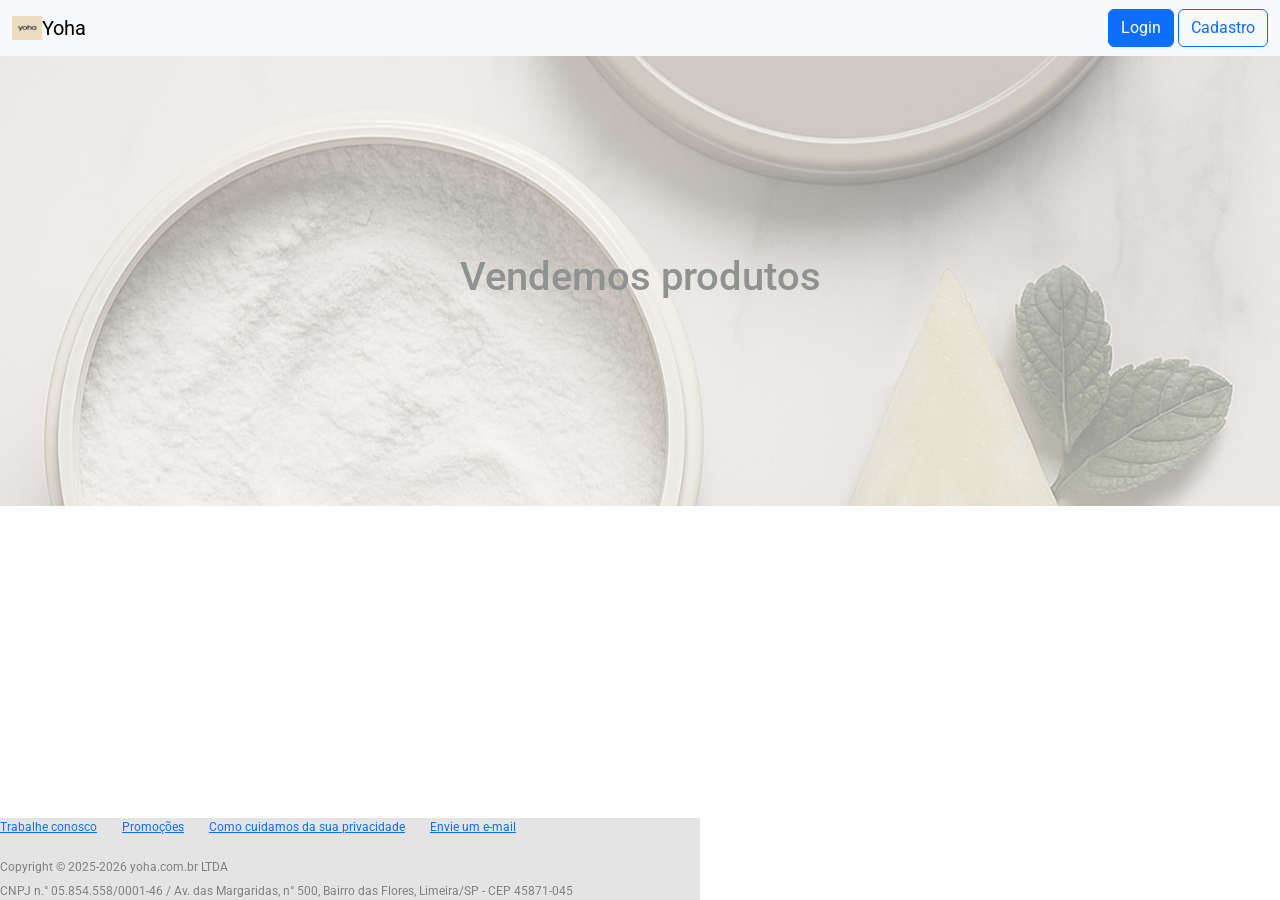
<file: index.html>
<!DOCTYPE html
<html lang="pt-br">
     <head>
        <meta charset="UTF-8">
        <meta  name="viewport"  content="width=device-width, initial-scale=1.0">
        <!--fonts-->
        <link rel="preconnect" href="https://fonts.googleapis.com">
        <link rel="preconnect" href="https://fonts.gstatic.com" crossorigin>
        <link href="https://fonts.googleapis.com/css2?family=Roboto:ital,wght@0,100..900;1,100..900&display=swap" rel="stylesheet">
        <!--css-->
        <link rel="stylesheet" href="./CSS/index.css">
        <link rel="stylesheet" href="./CSS/style.css">
        <!--Bootstrap 5.3.8-->
        <link href="https://cdn.jsdelivr.net/npm/bootstrap@5.3.8/dist/css/bootstrap.min.css" rel="stylesheet" integrity="sha384-sRIl4kxILFvY47J16cr9ZwB07vP4J8+LH7qKQnuqkuIAvNWLzeN8tE5YBujZqJLB" crossorigin="anonymous">
        <title>
            Yoha
        </title>
     </head>
     <!--Cor de fundo da página e fonte-->
     <body class="body roboto-400">
        <!--navegação 2.0-->
        <nav class="navbar bg-body-tertiary">
            <div class="container-fluid">
                <a class="navbar-brand" href="#">
                    <div class="d-flex align-items-center">
                        <img src="./assets/yoha-marca.webp" alt="Logo" width="30" height="24" class="d-inline-block align-text-top">
                        Yoha
                    </div>
                 </a>

                <div>
                 <a href="./pages/login.html" type="button" class="btn btn-primary">Login</a>
                 <a href="./pages/cadastro.html" type="button" class="btn btn-outline-primary">Cadastro</a>
                </div>
            </div>
        </nav>
    
        <!--navegação 1.0
        <header class="header-style">
            <div class="center">
                <img class=img-style src="../assets/Sem título.png">
                </img>
                <h1 class="h1-style">
                Yoha
                </h1> 
            </div>
            <div>
                <button onclick="document.location='login.html' "class="button1-style">
                     Login
                </button>
                <button onclick="document.location='cadastro.html' "class=button2-style>
                    Cadastro
                </button>
            </div>
            
        </header>-->

        <section>
            <h1>
                Vendemos produtos
            </h1>
        </section>
    
        <footer class="footer-style">
            <div style="display: flex";>
                <p class="pad-right">
                <a href="./pages/index">
                    Trabalhe conosco
                </a>
                 </p>
                <p class="pad-right">
                    <a href="./pages/index">
                        Promoções
                    </a>
                </p>
                <p class="pad-right">
                    <a href="./pages/index">
                        Como cuidamos da sua privacidade
                    </a>
                </p>
                <p class="pad-right">
                <a href="mailto:thyciane.schinor@gmail.com">
                    Envie um e-mail
                </a>
            </p>
            </div>
            <div class="footer-font2">
                Copyright © 2025-2026 yoha.com.br LTDA
            </div>
            <div class="footer-font2">
                CNPJ n.° 05.854.558/0001-46 / Av. das Margaridas, n° 500, Bairro das Flores, Limeira/SP - CEP 45871-045
            </div>
            
        </footer>
        <!--JS bootstrap-->
        <script src="https://cdn.jsdelivr.net/npm/bootstrap@5.3.8/dist/js/bootstrap.bundle.min.js" integrity="sha384-FKyoEForCGlyvwx9Hj09JcYn3nv7wiPVlz7YYwJrWVcXK/BmnVDxM+D2scQbITxI" crossorigin="anonymous"></script>
     </body>
</html>
<style>

</style>
</file>
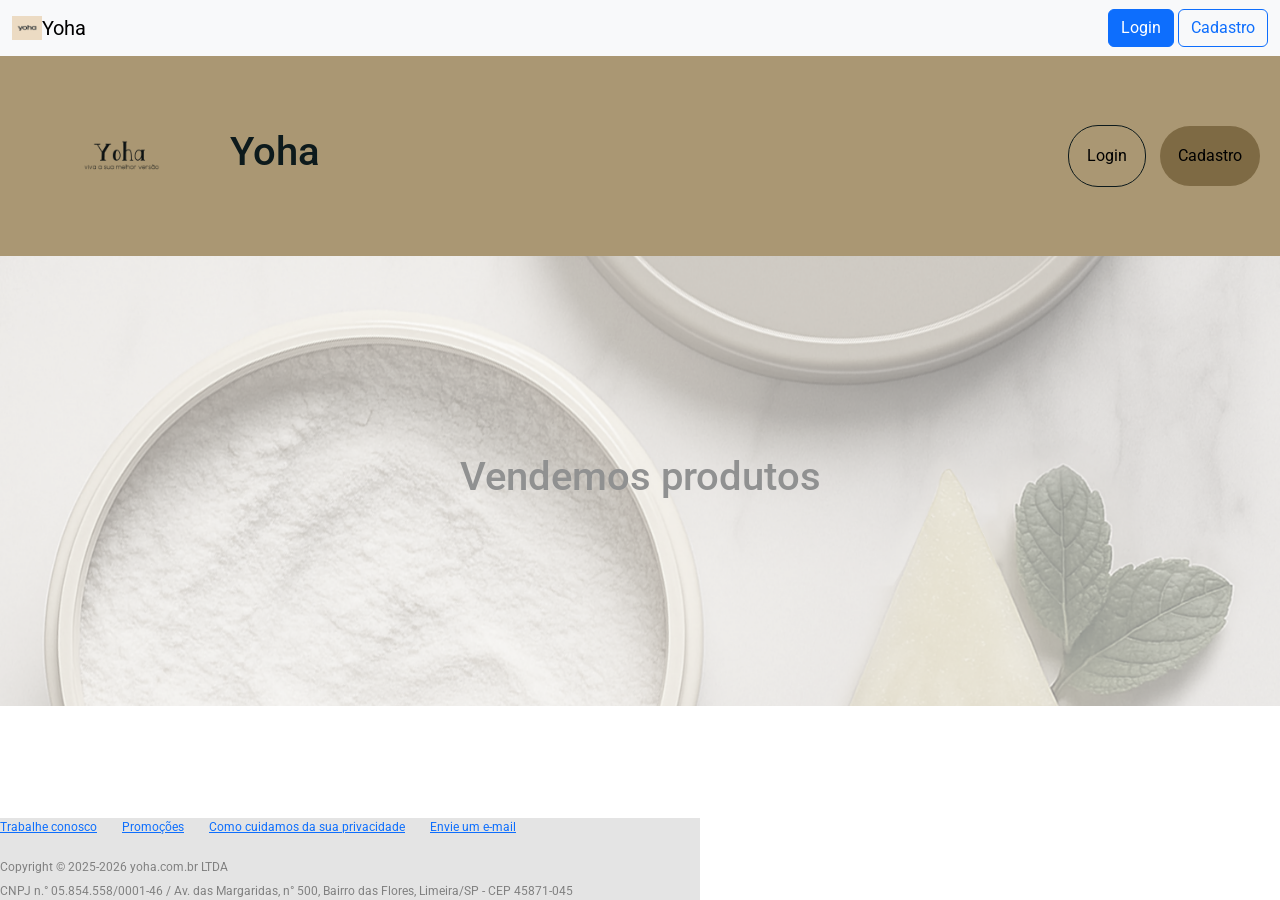
<file: pages/index.html>
<!DOCTYPE html
<html lang="pt-br">
     <head>
        <meta charset="UTF-8">
        <meta  name="viewport"  content="width=device-width, initial-scale=1.0">
        <!--fonts-->
        <link rel="preconnect" href="https://fonts.googleapis.com">
        <link rel="preconnect" href="https://fonts.gstatic.com" crossorigin>
        <link href="https://fonts.googleapis.com/css2?family=Roboto:ital,wght@0,100..900;1,100..900&display=swap" rel="stylesheet">
        <!--css-->
        <link rel="stylesheet" href="../CSS/index.css">
        <link rel="stylesheet" href="../CSS/style.css">
        <!--Bootstrap 5.3.8-->
        <link href="https://cdn.jsdelivr.net/npm/bootstrap@5.3.8/dist/css/bootstrap.min.css" rel="stylesheet" integrity="sha384-sRIl4kxILFvY47J16cr9ZwB07vP4J8+LH7qKQnuqkuIAvNWLzeN8tE5YBujZqJLB" crossorigin="anonymous">
        <title>
            Yoha
        </title>
     </head>
     <!--Cor de fundo da página e fonte-->
     <body class="body roboto-400">
        <!--navegação 2.0-->
        <nav class="navbar bg-body-tertiary">
            <div class="container-fluid">
                <a class="navbar-brand" href="#">
                    <div class="d-flex align-items-center">
                        <img src="../assets/yoha-marca.webp" alt="Logo" width="30" height="24" class="d-inline-block align-text-top">
                        Yoha
                    </div>
                 </a>

                <div>
                 <a href="../pages/login.html" type="button" class="btn btn-primary">Login</a>
                 <a href="../pages/cadastro.html" type="button" class="btn btn-outline-primary">Cadastro</a>
                </div>
            </div>
        </nav>
    
        <!--navegação 1.0-->
        <header class="header-style">
            <div class="center">
                <img class=img-style src="../assets/Sem título.png">
                </img>
                <h1 class="h1-style">
                Yoha
                </h1> 
            </div>
            <div>
                <button onclick="document.location='login.html' "class="button1-style">
                     Login
                </button>
                <button onclick="document.location='cadastro.html' "class=button2-style>
                    Cadastro
                </button>
            </div>
            
        </header>

        <section>
            <h1>
                Vendemos produtos
            </h1>
        </section>
    
        <footer class="footer-style">
            <div style="display: flex";>
                <p class="pad-right">
                <a href="../pages/index">
                    Trabalhe conosco
                </a>
                 </p>
                <p class="pad-right">
                    <a href="../pages/index">
                        Promoções
                    </a>
                </p>
                <p class="pad-right">
                    <a href="../pages/index">
                        Como cuidamos da sua privacidade
                    </a>
                </p>
                <p class="pad-right">
                <a href="mailto:thyciane.schinor@gmail.com">
                    Envie um e-mail
                </a>
            </p>
            </div>
            <div class="footer-font2">
                Copyright © 2025-2026 yoha.com.br LTDA
            </div>
            <div class="footer-font2">
                CNPJ n.° 05.854.558/0001-46 / Av. das Margaridas, n° 500, Bairro das Flores, Limeira/SP - CEP 45871-045
            </div>
            
        </footer>
        <!--JS bootstrap-->
        <script src="https://cdn.jsdelivr.net/npm/bootstrap@5.3.8/dist/js/bootstrap.bundle.min.js" integrity="sha384-FKyoEForCGlyvwx9Hj09JcYn3nv7wiPVlz7YYwJrWVcXK/BmnVDxM+D2scQbITxI" crossorigin="anonymous"></script>
     </body>
</html>
<style>

</style>
</file>
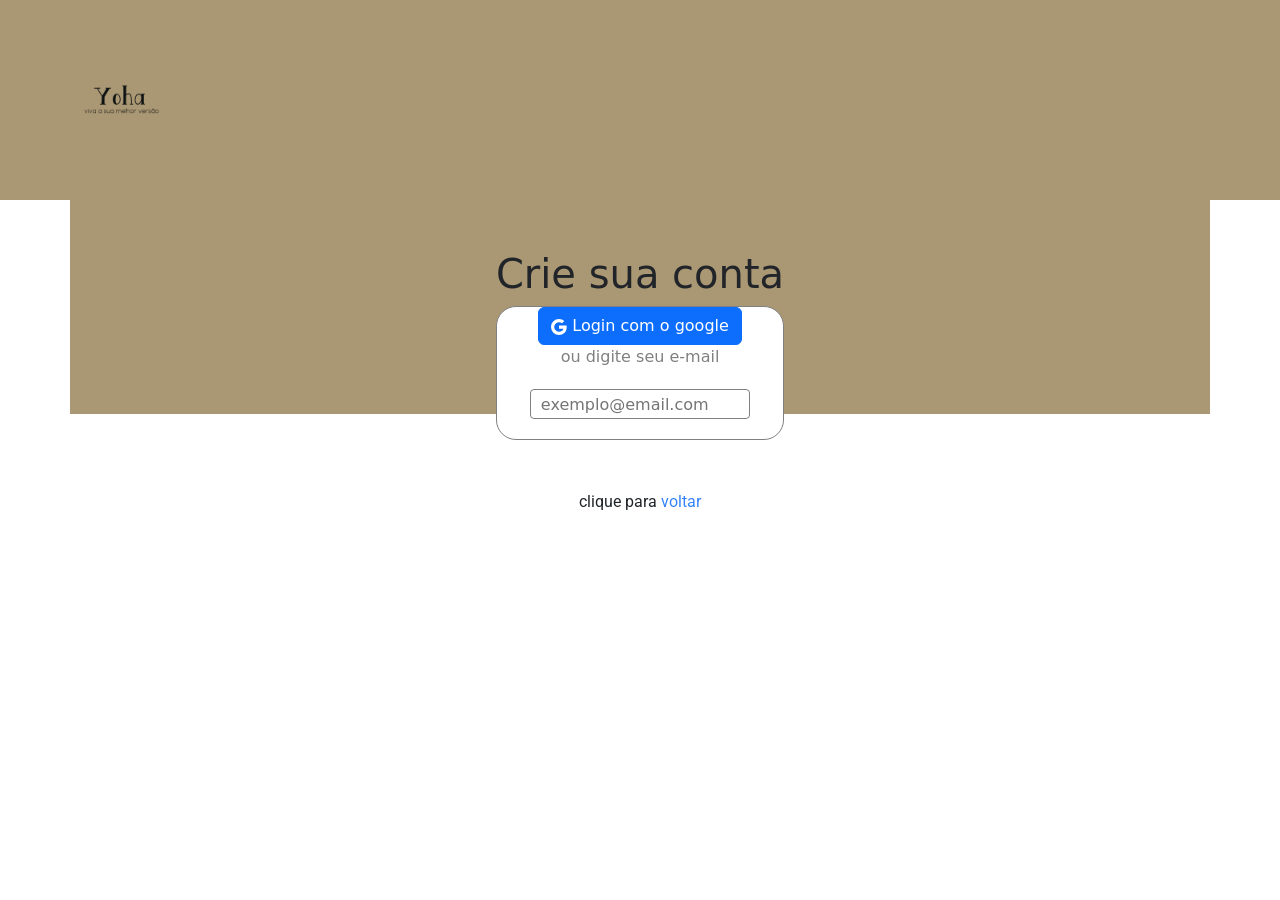
<file: pages/cadastro.html>
<!DOCTYPE html>
<html lang="pt-br">
    <head>
        <meta charset="UTF-8">
        <meta name="viewport"  content="width=device-width, initial-scale=1.0">
        <link rel="preconnect" href="https://fonts.googleapis.com">
        <link rel="preconnect" href="https://fonts.gstatic.com" crossorigin>
        <link href="https://fonts.googleapis.com/css2?family=Roboto:ital,wght@0,100..900;1,100..900&display=swap" rel="stylesheet">
        <link rel="stylesheet" href="../CSS/cadastro.css">
        <link rel="stylesheet" href="../CSS/style.css">
        <!--bootstrap-->
        <link href="https://cdn.jsdelivr.net/npm/bootstrap@5.3.8/dist/css/bootstrap.min.css" rel="stylesheet" integrity="sha384-sRIl4kxILFvY47J16cr9ZwB07vP4J8+LH7qKQnuqkuIAvNWLzeN8tE5YBujZqJLB" crossorigin="anonymous">

        <title>
            Cadastro
        </title>
    </head>
    <body>
        <header class="header-style">
            <div class= "center">
                <a href="./index.html">
                    <img class=img-style src="../assets/Sem título.png">
                    </img> 
                </a>
            </div>    
        </header>
        <div class="container bg-page">
            <div class="top">
    <!--Texto criar conta-->
                <div class="criar-conta">
                    <h1>
                        Crie sua conta
                    </h1>
                </div>
    <!--Formulário-->
                <div class="borda container bg-panel">
                    
                    <!--
                    <button class="bt-google">
                        <div class="center">
                            <div class="tam-icon">
                            <svg version="1.1" width="20px" xmlns="http://www.w3.org/2000/svg" viewBox="0 0 48 48" class="LgbsSe-Bz112c"><g><path fill="#EA4335" d="M24 9.5c3.54 0 6.71 1.22 9.21 3.6l6.85-6.85C35.9 2.38 30.47 0 24 0 14.62 0 6.51 5.38 2.56 13.22l7.98 6.19C12.43 13.72 17.74 9.5 24 9.5z"></path><path fill="#4285F4" d="M46.98 24.55c0-1.57-.15-3.09-.38-4.55H24v9.02h12.94c-.58 2.96-2.26 5.48-4.78 7.18l7.73 6c4.51-4.18 7.09-10.36 7.09-17.65z"></path><path fill="#FBBC05" d="M10.53 28.59c-.48-1.45-.76-2.99-.76-4.59s.27-3.14.76-4.59l-7.98-6.19C.92 16.46 0 20.12 0 24c0 3.88.92 7.54 2.56 10.78l7.97-6.19z"></path><path fill="#34A853" d="M24 48c6.48 0 11.93-2.13 15.89-5.81l-7.73-6c-2.15 1.45-4.92 2.3-8.16 2.3-6.26 0-11.57-4.22-13.47-9.91l-7.98 6.19C6.51 42.62 14.62 48 24 48z"></path><path fill="none" d="M0 0h48v48H0z"></path></g></svg>
                        </div>
                        <div class="tam-text text-center">
                            Continuar com o google
                        </div>
                        </div>
                        
                    </button>-->

                    <button class="btn btn-primary" type="button">
                            <svg xmlns="http://www.w3.org/2000/svg" width="16" height="16" fill="currentColor" class="bi bi-google" viewBox="0 0 16 16">
                                <path d="M15.545 6.558a9.4 9.4 0 0 1 .139 1.626c0 2.434-.87 4.492-2.384 5.885h.002C11.978 15.292 10.158 16 8 16A8 8 0 1 1 8 0a7.7 7.7 0 0 1 5.352 2.082l-2.284 2.284A4.35 4.35 0 0 0 8 3.166c-2.087 0-3.86 1.408-4.492 3.304a4.8 4.8 0 0 0 0 3.063h.003c.635 1.893 2.405 3.301 4.492 3.301 1.078 0 2.004-.276 2.722-.764h-.003a3.7 3.7 0 0 0 1.599-2.431H8v-3.08z"/>
                            </svg>
                            Login com o google
                        </button>

                    
                    
                    <div class="text-center digite-email">
                        ou digite seu e-mail
                    </div>
                <input class="input-email" placeholder="exemplo@email.com">
                </input>
                </div>
                <!--bt-voltar--> 
                <div class="roboto-400 text-center top">
                    clique para
                    <a href="./index.html" class="style-voltar">
                        voltar
                    </a>
                </div>
            </div>
        </div>
        <script src="https://cdn.jsdelivr.net/npm/bootstrap@5.3.8/dist/js/bootstrap.bundle.min.js" integrity="sha384-FKyoEForCGlyvwx9Hj09JcYn3nv7wiPVlz7YYwJrWVcXK/BmnVDxM+D2scQbITxI" crossorigin="anonymous"></script>
    </body>
</html>
<style>
    
   
</style>
</file>
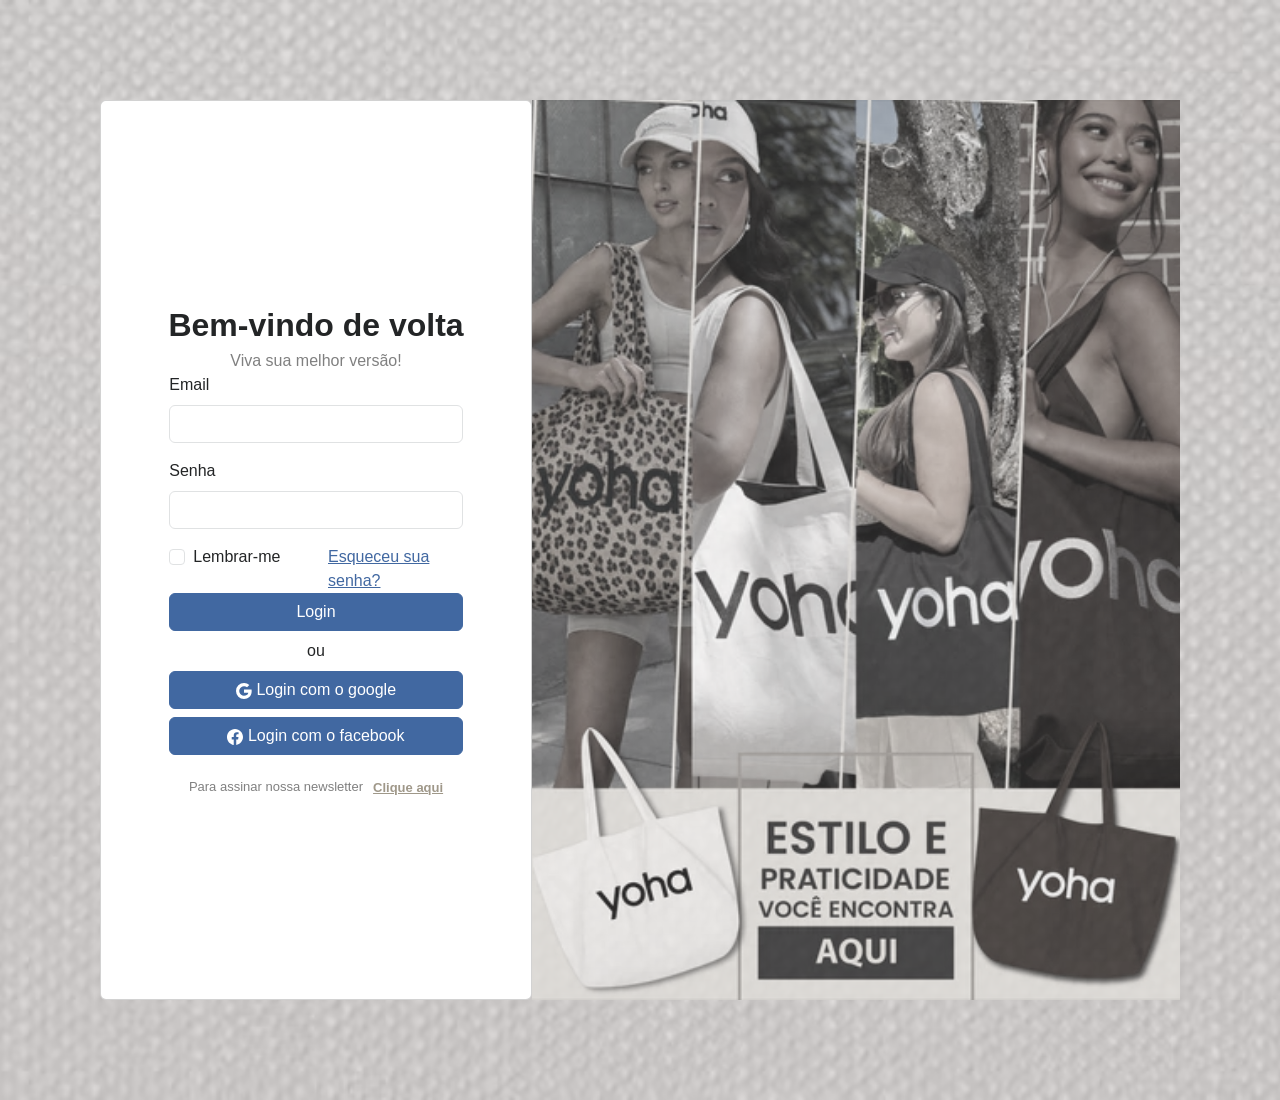
<file: pages/login.html>
<!DOCTYPE html>
<html lang="pt-br">
    <head>
        <meta charset="UTF-8">
        <meta  name="viewport"  content="width=device-width, initial-scale=1.0">
        <link rel="stylesheet" href="../CSS/login.css">
        <link rel="stylesheet" href="../CSS/style.css">
        <link href="https://cdn.jsdelivr.net/npm/bootstrap@5.3.8/dist/css/bootstrap.min.css" rel="stylesheet" integrity="sha384-sRIl4kxILFvY47J16cr9ZwB07vP4J8+LH7qKQnuqkuIAvNWLzeN8tE5YBujZqJLB" crossorigin="anonymous">

        <title>
            Login
        </title>
    </head>
    <body class="roboto-400">
        <div class="borda-login">
            <div class="container-login">
            <div class="left card">
                <div class="font-welcome">
                    Bem-vindo de volta
                </div>
                <div class="font-sub-welcome">
                    Viva sua melhor versão!
                </div>
                <!--formulario 2.0-->
                <form>
                    <div class="mb-3">
                        <label for="exampleInputEmail1" class="form-label">Email</label>
                        <input type="email" class="form-control" id="exampleInputEmail1" aria-describedby="emailHelp">
                    </div>

                    <div class="mb-3">
                        <label for="exampleInputPassword1" class="form-label">Senha</label>
                        <input type="password" class="form-control" id="exampleInputPassword1">
                    </div>

                    <div class="row">
                        <div class="col">
                            <div class="mb-3 form-check">
                                <input type="checkbox" class="form-check-input" id="exampleCheck1">
                                <label class="form-check-label" for="exampleCheck1">Lembrar-me</label>
                            </div>
                        </div>
                        <div class="col">
                            <div>
                                <a class="link-opacity-100" href="#">Esqueceu sua senha?</a>
                            </div>
                        </div>
                    </div>
                    <!--bt login 2.0-->
                    <div class="d-grid gap-2">
                        <button class="btn btn-primary" type="button">Login</button>
                        <div class="text-center">
                            ou
                        </div>

                        <button class="btn btn-primary" type="button">
                            <svg xmlns="http://www.w3.org/2000/svg" width="16" height="16" fill="currentColor" class="bi bi-google" viewBox="0 0 16 16">
                                <path d="M15.545 6.558a9.4 9.4 0 0 1 .139 1.626c0 2.434-.87 4.492-2.384 5.885h.002C11.978 15.292 10.158 16 8 16A8 8 0 1 1 8 0a7.7 7.7 0 0 1 5.352 2.082l-2.284 2.284A4.35 4.35 0 0 0 8 3.166c-2.087 0-3.86 1.408-4.492 3.304a4.8 4.8 0 0 0 0 3.063h.003c.635 1.893 2.405 3.301 4.492 3.301 1.078 0 2.004-.276 2.722-.764h-.003a3.7 3.7 0 0 0 1.599-2.431H8v-3.08z"/>
                            </svg>
                            Login com o google
                        </button>

                        <button class="btn btn-primary" type="button">
                            <svg xmlns="http://www.w3.org/2000/svg" width="16" height="16" fill="currentColor" class="bi bi-facebook" viewBox="0 0 16 16">
                                <path d="M16 8.049c0-4.446-3.582-8.05-8-8.05C3.58 0-.002 3.603-.002 8.05c0 4.017 2.926 7.347 6.75 7.951v-5.625h-2.03V8.05H6.75V6.275c0-2.017 1.195-3.131 3.022-3.131.876 0 1.791.157 1.791.157v1.98h-1.009c-.993 0-1.303.621-1.303 1.258v1.51h2.218l-.354 2.326H9.25V16c3.824-.604 6.75-3.934 6.75-7.951"/>
                            </svg>
                            Login com o facebook
                        </button>
                    </div>

                    <!--bt login 1.0
                    <button type="submit" class="btn btn-primary">Login</button>-->

                    </form>
                <div>
                    <!--formulario 1.0
                    <div>
                        
                        <input placeholder="exemplo@email.com"; class="input-email-login">
                        <input placeholder="senha"; class="input-senha-login">

                        <div style="display: flex; 
                                    padding-top: 20px;
                                    justify-content: space-between;" class="center">

                            <div class="center">
                                <input type="checkbox">
                                <div class="caption">
                                    Lembrar-me
                                </div>
                            </div>

                            <div>
                                <a class="caption" style="color: #aa9773; font-weight: bold;" href="../pages/index.html">
                                    Esqueceu sua senha?
                                </a>
                            </div>
                        </div>

                        <button class="bt-1" style="margin-top: 20px;">
                            Login
                        </button>

                    </div>-->
                    <!--bt google 1.0
                        <button class="bt-google">
                            <div class="center">
                                <div class="tam-icon">
                                <svg version="1.1" width="20px" xmlns="http://www.w3.org/2000/svg" viewBox="0 0 48 48" class="LgbsSe-Bz112c"><g><path fill="#EA4335" d="M24 9.5c3.54 0 6.71 1.22 9.21 3.6l6.85-6.85C35.9 2.38 30.47 0 24 0 14.62 0 6.51 5.38 2.56 13.22l7.98 6.19C12.43 13.72 17.74 9.5 24 9.5z"></path><path fill="#4285F4" d="M46.98 24.55c0-1.57-.15-3.09-.38-4.55H24v9.02h12.94c-.58 2.96-2.26 5.48-4.78 7.18l7.73 6c4.51-4.18 7.09-10.36 7.09-17.65z"></path><path fill="#FBBC05" d="M10.53 28.59c-.48-1.45-.76-2.99-.76-4.59s.27-3.14.76-4.59l-7.98-6.19C.92 16.46 0 20.12 0 24c0 3.88.92 7.54 2.56 10.78l7.97-6.19z"></path><path fill="#34A853" d="M24 48c6.48 0 11.93-2.13 15.89-5.81l-7.73-6c-2.15 1.45-4.92 2.3-8.16 2.3-6.26 0-11.57-4.22-13.47-9.91l-7.98 6.19C6.51 42.62 14.62 48 24 48z"></path><path fill="none" d="M0 0h48v48H0z"></path></g></svg>
                            </div>
                            <div class="tam-text text-center">
                                Login com o google
                            </div>
                            </div>
                            
                        </button>-->
                    <!--bt facebook 1.0
                    <button class="bt-google">
                        <div class="center">
                            <div class="tam-icon">
                                <svg xmlns="http://www.w3.org/2000/svg" xmlns:xlink="http://www.w3.org/1999/xlink" width="20px" height="20px" viewBox="0 0 48 48" version="1.1">
    
                                <title>Facebook-color</title>
                                <desc>Created with Sketch.</desc>
                                <g id="Icons" stroke="none" stroke-width="1" fill="none" fill-rule="evenodd">
                                <g id="Color-" transform="translate(-200.000000, -160.000000)" fill="#4460A0">
                                <path d="M225.638355,208 L202.649232,208 C201.185673,208 200,206.813592 200,205.350603 L200,162.649211 C200,161.18585 201.185859,160 202.649232,160 L245.350955,160 C246.813955,160 248,161.18585 248,162.649211 L248,205.350603 C248,206.813778 246.813769,208 245.350955,208 L233.119305,208 L233.119305,189.411755 L239.358521,189.411755 L240.292755,182.167586 L233.119305,182.167586 L233.119305,177.542641 C233.119305,175.445287 233.701712,174.01601 236.70929,174.01601 L240.545311,174.014333 L240.545311,167.535091 C239.881886,167.446808 237.604784,167.24957 234.955552,167.24957 C229.424834,167.24957 225.638355,170.625526 225.638355,176.825209 L225.638355,182.167586 L219.383122,182.167586 L219.383122,189.411755 L225.638355,189.411755 L225.638355,208 L225.638355,208 Z" id="Facebook">

                                </g>
                                </g>
                                </svg>
                            </div>

                            <div class="tam-text text-center">
                                Login com o facebook
                            </div>
                        </div>   
                    </button>-->
                </div>

                <!--newsletter-->
                    <div style="display: flex; 
                                padding-top: 20px;" class="center">
                        <!--texto newsletter-->
                        <div class="center">
                        <div class="caption">
                            Para assinar nossa newsletter
                        </div>
                    </div>
                    <!--clique aqui-->
                    <div>
                        <a class="caption" style="color: #aa9773; font-weight: bold; padding-left: 10px;" href="../pages/index.html">
                            Clique aqui
                        </a>
                    </div>
                    </div>
            </div>
            <div class="right">
                
            </div>
        </div>
        </div>
        <script src="https://cdn.jsdelivr.net/npm/bootstrap@5.3.8/dist/js/bootstrap.bundle.min.js" integrity="sha384-FKyoEForCGlyvwx9Hj09JcYn3nv7wiPVlz7YYwJrWVcXK/BmnVDxM+D2scQbITxI" crossorigin="anonymous"></script>
    </body>
</html>
</file>
<file: CSS/index.css>
footer{
        position: absolute;
        bottom: 0
    }

    body{
       background: #aa9773;
        color: #0d1a1c 
    }

    .img-style{
        width: 200px;
        height: 200px;
    }

    section {
        /*tamanho vertical*/
        height: 450px;
        /*atributos da imagem*/
        background-image: url('../assets/3-YOHACOLAGENOHIDROLISADOGOURMETABACAXICHORTELAempo240g.webp');
        background-size: cover;
        background-position:center;
        background-repeat: no-repeat;

        /*filtro*/
       filter: grayscale(80%);
       opacity: 50%;
        /*alinhamento*/
        align-items: center;
        justify-content: center;
        display: flex;

    }

    .footer-style{
        background: #e4e4e4;
        color: #0d1a1c;
        width: 700px;
        font-size: 12px;
    }

    .footer-font2{
        color: gray;
        padding-top: 6px;
    }

    .pad-right{
        padding-right: 25px;
    }
</file>
<file: CSS/style.css>
.header-style{
            padding-left: 20px;
            padding-right: 20px;
            background-color:#aa9773;
            display: flex; 
            justify-content: space-between;
            align-items: center;
        }

    .roboto-400 {
        font-family: "Roboto", sans-serif;
        font-optical-sizing: auto;
        font-weight: 400;
        font-style: normal;
        font-variation-settings:
            "wdth" 100;
        }

    .container{
        display: flex;
        justify-content: center;
        flex-direction: column;
        align-items: center;
    }    

    .center{
        display: flex;
        align-items: center;
    }
    /*classes de botões*/
    .button1-style{
        background: #aa9773;
        border: 1px solid #0d1a1c;
        margin-right: 10px;
        padding: 18px;
        border-radius: 30px;
    }

    .button2-style{
        background: #7e6a44;
        padding: 18px;
        border-radius: 30px;
        border: none;
    }

    a{
        text-decoration: none;
        color: #1b1b1b;
    }

    .h1-style{
        padding-left: 10px ;
        color: #0d1a1c;
    }

    .style-voltar{
        text-decoration: none;
        color: #3483FA;
    }
     /*classes de alinhamento*/
    .text-center{
        position: relative;
        text-align: center;
    }

    .bg-panel{
        background: white;
    }

    .caption{
        font-size: 13px;
        color: gray;
    }

    .bt-1{
        border: 1px solid gray;
        padding: 10px;
        border-radius: 4px;
        background: #aa9773;
        width: 100%;
    }

    .bt-google{
        border: 1px solid gray;
        padding: 10px;
        border-radius: 4px;
        background: white;
        margin: 20px;
        width: 89%;
    }
</file>
<file: CSS/cadastro.css>
.img-style{
        width: 200px;
        height: 200px;
    }

    .tam-ícone{
        width: 1;
    }

    .tam-text{
        width: 90%;
    }

    .top{
        top: 50px;
        position: relative;
    }

    .bg-page{
        background: rgb(170, 151, 115);
    }

    .digite-email{
        color: gray;
    }

    .input-email{
        border: 1px solid gray;
        padding: 10px;
        border-radius: 4px;
        background: white;
        margin: 20px;
        width: 84%; 
        height: 30px ;
    }
    
   .borda{
    width: 400px;
    border: 1px solid gray;
    border-radius: 20px;
   }
        
    .criar-conta {
        display: flex;
        justify-content: center;
    }
</file>
<file: CSS/login.css>
.container-login{
    display: flex;
    height: 100vh;
}

.left{
    width: 40%;
    background: white;
    display: flex;
    align-items: center;
    justify-content: center;
    font-size: 16px;
    display: grid;
}

.right{
    width: 60%;
    background: black;
    color:  white;
    display: flex;
    align-items: center;
    justify-content: center;
    font-size: 16px;

    /**atributos da imagem**/
    background-image: url(../assets/login.webp);
    background-size: cover;
    background-position: center;

    /**filtro**/
    filter: grayscale(60%);
    opacity: 80%;
}

.font-welcome{
    font-size: 32px;
    font-weight: bold;
}

.font-sub-welcome{
    font-size: 16px;
    color: gray;
}

.borda-login{
    /**atributos da imagem**/
    background-image: url(../assets/textura.avif);
    background-size: cover;
    background-position: center;
    background-repeat: no-repeat;

    /**filtro**/
    filter: grayscale(60%);
    padding: 100px;
}

.input-email-login{
    border: 1px solid gray;
    padding: 10px;
    border-radius: 4px;
    background: white;
    width: 100%; 
    height: 28px ;
    }

.input-senha-login{
    margin-top: 20px;
    border: 1px solid gray;
    padding: 10px;
    border-radius: 4px;
    background: white;
    width: 100%; 
    height: 28px ;
}
</file>
